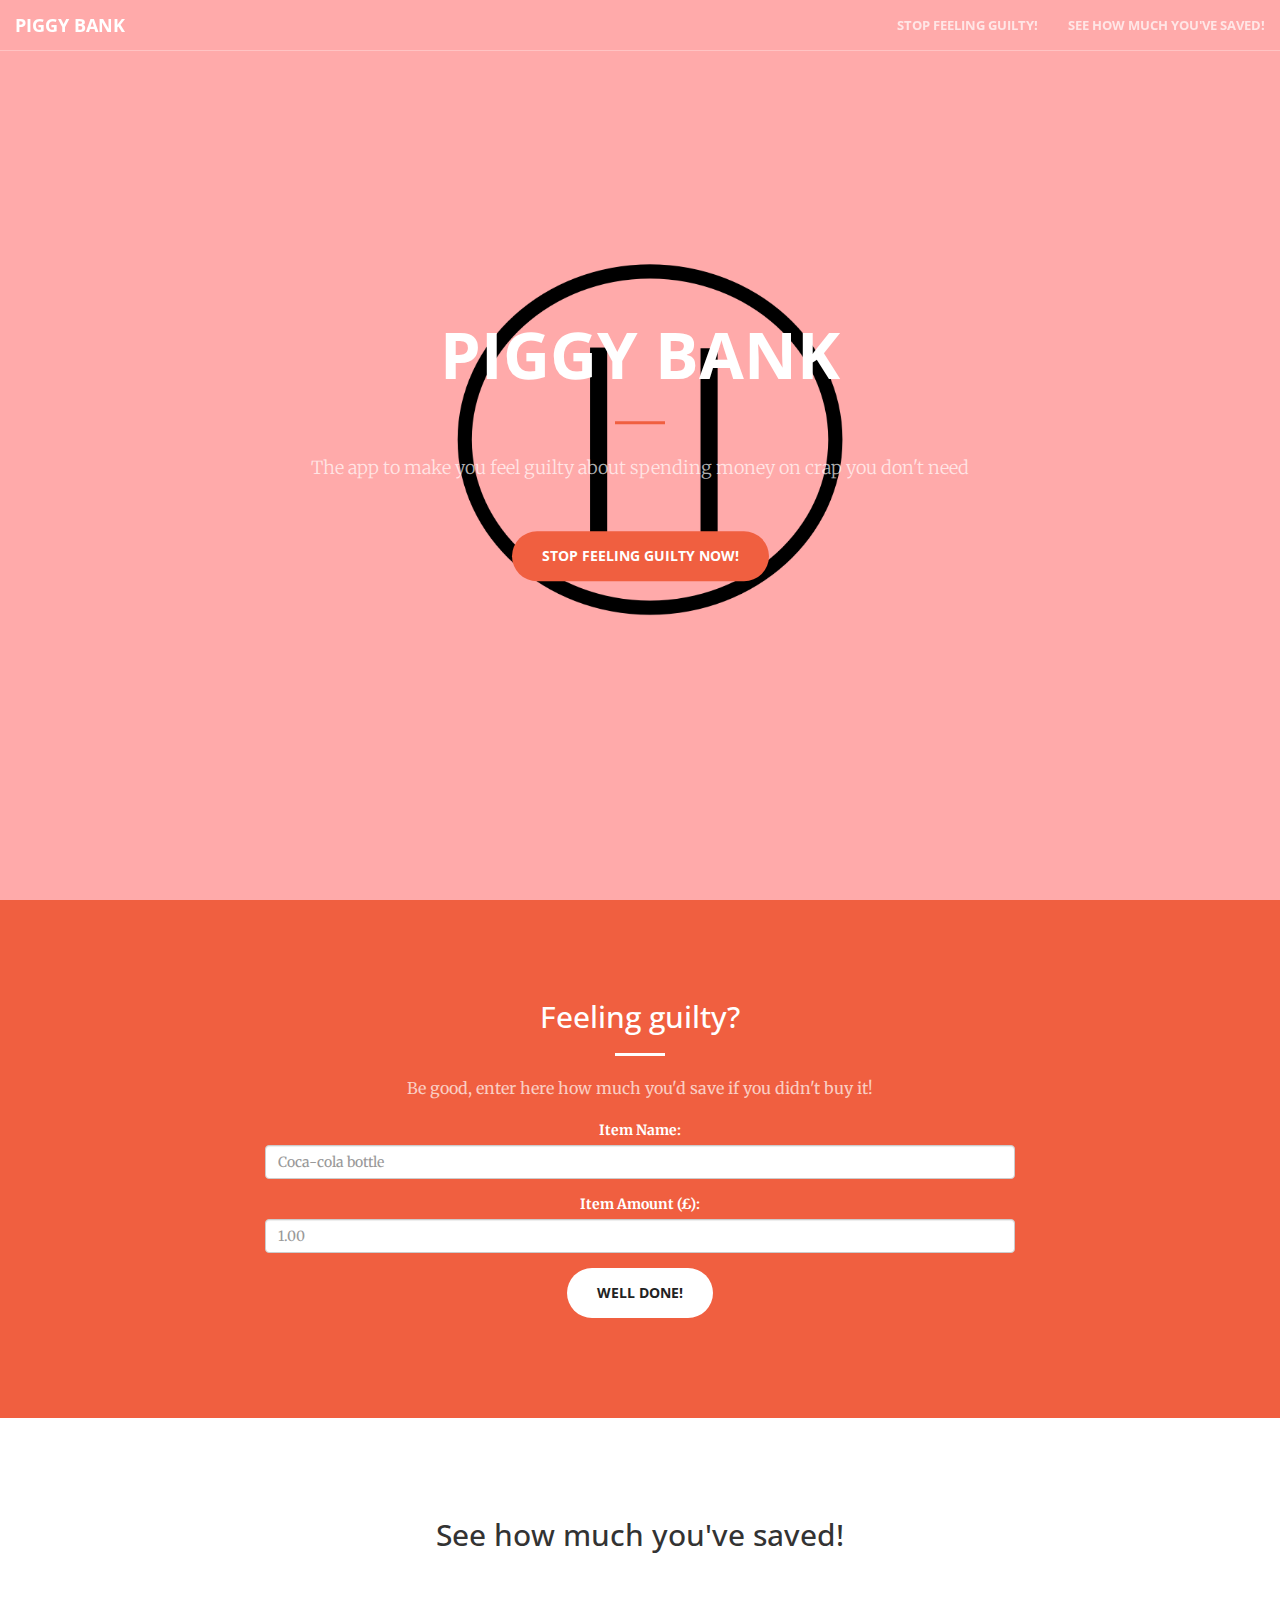
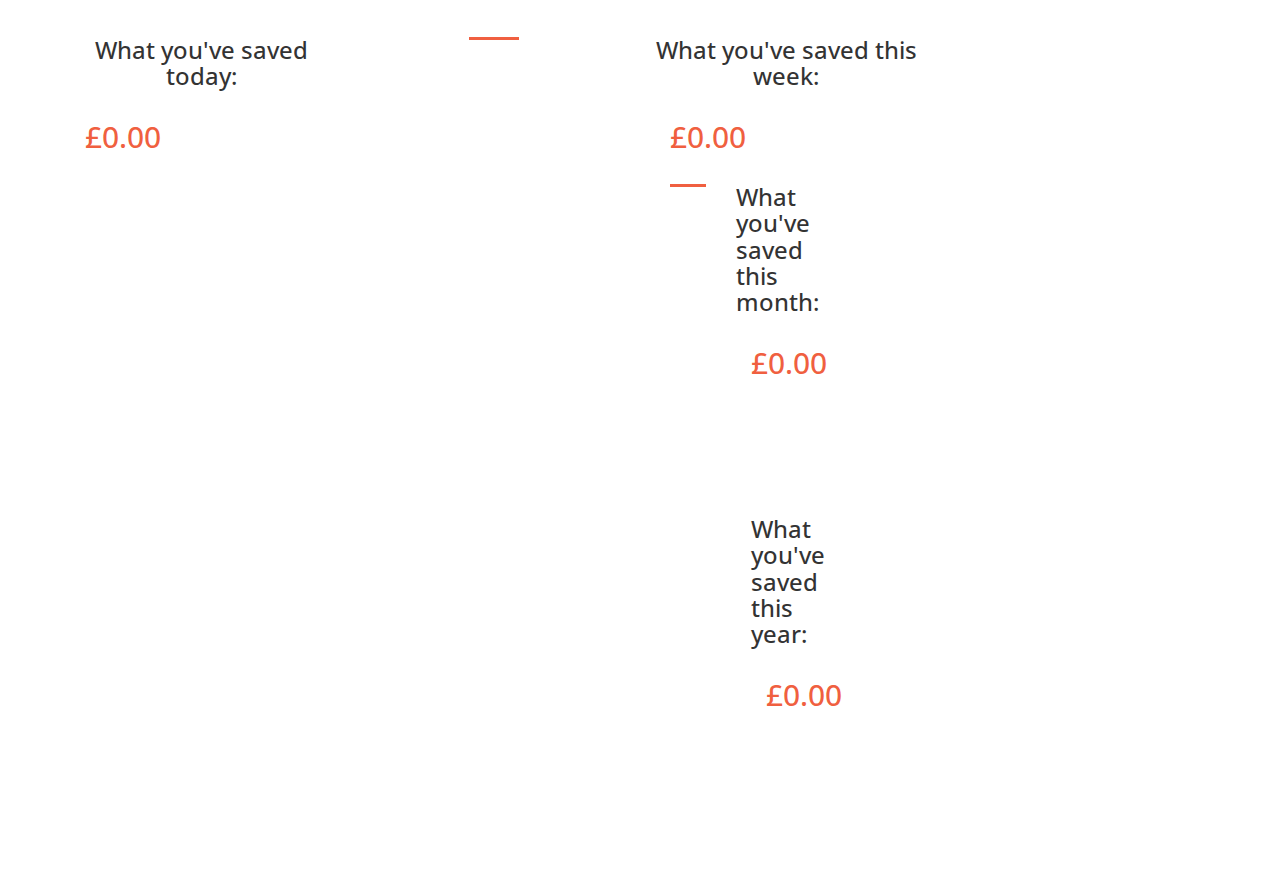
<file: platforms/wp8/www/index.html>
<!DOCTYPE html>
<html lang="en">

<head>

    <meta charset="utf-8">
    <meta http-equiv="X-UA-Compatible" content="IE=edge">
    <meta name="viewport" content="width=device-width, initial-scale=1">
    <meta name="description" content="">
    <meta name="author" content="">

    <title>Creative - Start Bootstrap Theme</title>

    <!-- Bootstrap Core CSS -->
    <link rel="stylesheet" href="css/bootstrap.min.css" type="text/css">

    <!-- Custom Fonts -->
    <link href='http://fonts.googleapis.com/css?family=Open+Sans:300italic,400italic,600italic,700italic,800italic,400,300,600,700,800' rel='stylesheet' type='text/css'>
    <link href='http://fonts.googleapis.com/css?family=Merriweather:400,300,300italic,400italic,700,700italic,900,900italic' rel='stylesheet' type='text/css'>
    <link rel="stylesheet" href="font-awesome/css/font-awesome.min.css" type="text/css">

    <!-- Plugin CSS -->
    <link rel="stylesheet" href="css/animate.min.css" type="text/css">

    <!-- Custom CSS -->
    <link rel="stylesheet" href="css/creative.css" type="text/css">

    <!-- HTML5 Shim and Respond.js IE8 support of HTML5 elements and media queries -->
    <!-- WARNING: Respond.js doesn't work if you view the page via file:// -->
    <!--[if lt IE 9]>
        <script src="https://oss.maxcdn.com/libs/html5shiv/3.7.0/html5shiv.js"></script>
        <script src="https://oss.maxcdn.com/libs/respond.js/1.4.2/respond.min.js"></script>
    <![endif]-->

</head>

<body id="page-top">

    <nav id="mainNav" class="navbar navbar-default navbar-fixed-top">
        <div class="container-fluid">
            <!-- Brand and toggle get grouped for better mobile display -->
            <div class="navbar-header">
                <button type="button" class="navbar-toggle collapsed" data-toggle="collapse" data-target="#bs-example-navbar-collapse-1">
                    <span class="sr-only">Toggle navigation</span>
                    <span class="icon-bar"></span>
                    <span class="icon-bar"></span>
                    <span class="icon-bar"></span>
                </button>
                <a class="navbar-brand page-scroll" href="#page-top">Piggy Bank</a>
            </div>

            <!-- Collect the nav links, forms, and other content for toggling -->
            <div class="collapse navbar-collapse" id="bs-example-navbar-collapse-1">
                <ul class="nav navbar-nav navbar-right">
                    <li>
                        <a class="page-scroll" href="#about">Stop feeling guilty!</a>
                    </li>
                    <li>
                        <a class="page-scroll" href="#services">See how much you've saved!</a>
                    </li>
                </ul>
            </div>
            <!-- /.navbar-collapse -->
        </div>
        <!-- /.container-fluid -->
    </nav>

    <header>
        <div class="header-content">
            <div class="header-content-inner">
                <h1>Piggy Bank</h1>
                <hr>
                <p>The app to make you feel guilty about spending money on crap you don't need</p>
                <a href="#about" class="btn btn-primary btn-xl page-scroll">Stop feeling guilty now!</a>
            </div>
        </div>
    </header>

    <section class="bg-primary" id="about">
        <div class="container">
            <div class="row">
                <div class="col-lg-8 col-lg-offset-2 text-center">
                    <h2 class="section-heading">Feeling guilty?</h2>
                    <hr class="light">
                    <p class="text-faded">Be good, enter here how much you'd save if you didn't buy it!</p>
					<form id="submit-item">
					  <div class="form-group">
						<label for="itemName">Item Name:</label>
						<input type="text" class="form-control" id="itemName" placeholder="Coca-cola bottle">
					  </div>
					  <div class="form-group">
						<label for="itemAmount">Item Amount (£):</label>
						<input type="number" class="form-control" id="itemAmount" placeholder="1.00">
					  </div>
					  <button type="submit" class="btn btn-default btn-xl">Well done!</button>
					</form>
                </div>
            </div>
        </div>
    </section>

    <section id="services">
        <div class="container">
            <div class="row">
                <div class="col-lg-12 text-center">
                    <h2 class="section-heading">See how much you've saved!</h2>
					<i class="fa fa-4x fa-gbp wow bounceIn text-primary"></i>
					<i class="fa fa-4x fa-gbp wow bounceIn text-primary"></i>
					<i class="fa fa-4x fa-gbp wow bounceIn text-primary"></i>
					<i class="fa fa-4x fa-gbp wow bounceIn text-primary"></i>
					<i class="fa fa-4x fa-gbp wow bounceIn text-primary"></i>
                </div>
            </div>
        </div>
        <div class="container">
            <div class="row">
                <div class="col-lg-3 col-md-6 col-xs-12">
                    <div class="service-box">
                        <h3 class="text-center">What you've saved today:</h3>
						<div class="col-xs-10">
							<h2 id="todayValue" class="text-primary">£0.00</h2>
						</div>
						<div class="col-xs-2">
							<h2 id="expand-today-table"><i class="fa fa-arrow-down wow bounceIn text-primary"></i></h2>
						</div>
						<div class="col-xs-12">
							<table id="today-table" class="table" hidden>
								<thead>
									<th>Name</th>
									<th>Amount</th>
								</thead>
								<tbody>
									<tr>
										<td>Coke bottle</td>
										<td>£1.25</td>
									<tr>
									<tr>
										<td>Cookie</td>
										<td>£1.50</td>
									<tr>
									<tr>
										<td>Coffee</td>
										<td>£3.00</td>
									<tr>
								</tbody>
							</table>
						</div>
                    </div>
                </div>
				
                <div class="col-lg-3 col-md-6 col-xs-12">
					<hr class="primary">
				</div>
				
				<div class="col-lg-3 col-md-6 col-xs-12">
                    <div class="service-box">
                        <h3 class="text-center">What you've saved this week:</h3>
						<div class="col-xs-10">
							<h2 id="weekValue" class="text-primary">£0.00</h2>
						</div>
						<div class="col-xs-2">
							<h2 id="expand-week-table"><i class="fa fa-arrow-down wow bounceIn text-primary"></i></h2>
						</div>
						<div class="col-xs-12">
							<table id="week-table" class="table" hidden>
								<thead>
									<th>Name</th>
									<th>Amount</th>
								</thead>
								<tbody>
									<tr>
										<td>Coke bottle</td>
										<td>£1.25</td>
									<tr>
									<tr>
										<td>Cookie</td>
										<td>£1.50</td>
									<tr>
									<tr>
										<td>Coffee</td>
										<td>£3.00</td>
									<tr>
								</tbody>
							</table>
						</div
                    </div>
                </div>
				
				<div class="col-lg-3 col-md-6 col-xs-12">
					<hr class="primary">
				</div>
				
				<div class="col-lg-3 col-md-6 col-xs-12">
                    <div class="service-box">
                        <h3 class="text-center">What you've saved this month:</h3>
						<div class="col-xs-10">
							<h2 id="monthValue" class="text-primary">£0.00</h2>
						</div>
						<div class="col-xs-2">
							<h2 id="expand-month-table"><i class="fa fa-arrow-down wow bounceIn text-primary"></i></h2>
						</div>
						<div class="col-xs-12">
							<table id="month-table" class="table" hidden>
								<thead>
									<th>Name</th>
									<th>Amount</th>
								</thead>
								<tbody>
									<tr>
										<td>Coke bottle</td>
										<td>£1.25</td>
									<tr>
									<tr>
										<td>Cookie</td>
										<td>£1.50</td>
									<tr>
									<tr>
										<td>Coffee</td>
										<td>£3.00</td>
									<tr>
								</tbody>
							</table>
						</div
                    </div>
                </div>
				
				<div class="col-lg-3 col-md-6 col-xs-12">
					<hr class="primary">
				</div>
				
				<div class="col-lg-3 col-md-6 col-xs-12">
                    <div class="service-box">
                        <h3 class="text-center">What you've saved this year:</h3>
						<div class="col-xs-10">
							<h2 id="yearValue" class="text-primary">£0.00</h2>
						</div>
						<div class="col-xs-2">
							<h2 id="expand-year-table"><i class="fa fa-arrow-down wow bounceIn text-primary"></i></h2>
						</div>
						<div class="col-xs-12">
							<table id="year-table" class="table" hidden>
								<thead>
									<th>Name</th>
									<th>Amount</th>
								</thead>
								<tbody>
									<tr>
										<td>Coke bottle</td>
										<td>£1.25</td>
									<tr>
									<tr>
										<td>Cookie</td>
										<td>£1.50</td>
									<tr>
									<tr>
										<td>Coffee</td>
										<td>£3.00</td>
									<tr>
								</tbody>
							</table>
						</div
                    </div>
                </div>
            </div>
        </div>
    </section>
<!--
    <section class="no-padding" id="portfolio">
        <div class="container-fluid">
            <div class="row no-gutter">
                <div class="col-lg-4 col-sm-6">
                    <a href="#" class="portfolio-box">
                        <img src="img/portfolio/1.jpg" class="img-responsive" alt="">
                        <div class="portfolio-box-caption">
                            <div class="portfolio-box-caption-content">
                                <div class="project-category text-faded">
                                    Category
                                </div>
                                <div class="project-name">
                                    Project Name
                                </div>
                            </div>
                        </div>
                    </a>
                </div>
                <div class="col-lg-4 col-sm-6">
                    <a href="#" class="portfolio-box">
                        <img src="img/portfolio/2.jpg" class="img-responsive" alt="">
                        <div class="portfolio-box-caption">
                            <div class="portfolio-box-caption-content">
                                <div class="project-category text-faded">
                                    Category
                                </div>
                                <div class="project-name">
                                    Project Name
                                </div>
                            </div>
                        </div>
                    </a>
                </div>
                <div class="col-lg-4 col-sm-6">
                    <a href="#" class="portfolio-box">
                        <img src="img/portfolio/3.jpg" class="img-responsive" alt="">
                        <div class="portfolio-box-caption">
                            <div class="portfolio-box-caption-content">
                                <div class="project-category text-faded">
                                    Category
                                </div>
                                <div class="project-name">
                                    Project Name
                                </div>
                            </div>
                        </div>
                    </a>
                </div>
                <div class="col-lg-4 col-sm-6">
                    <a href="#" class="portfolio-box">
                        <img src="img/portfolio/4.jpg" class="img-responsive" alt="">
                        <div class="portfolio-box-caption">
                            <div class="portfolio-box-caption-content">
                                <div class="project-category text-faded">
                                    Category
                                </div>
                                <div class="project-name">
                                    Project Name
                                </div>
                            </div>
                        </div>
                    </a>
                </div>
                <div class="col-lg-4 col-sm-6">
                    <a href="#" class="portfolio-box">
                        <img src="img/portfolio/5.jpg" class="img-responsive" alt="">
                        <div class="portfolio-box-caption">
                            <div class="portfolio-box-caption-content">
                                <div class="project-category text-faded">
                                    Category
                                </div>
                                <div class="project-name">
                                    Project Name
                                </div>
                            </div>
                        </div>
                    </a>
                </div>
                <div class="col-lg-4 col-sm-6">
                    <a href="#" class="portfolio-box">
                        <img src="img/portfolio/6.jpg" class="img-responsive" alt="">
                        <div class="portfolio-box-caption">
                            <div class="portfolio-box-caption-content">
                                <div class="project-category text-faded">
                                    Category
                                </div>
                                <div class="project-name">
                                    Project Name
                                </div>
                            </div>
                        </div>
                    </a>
                </div>
            </div>
        </div>
    </section>

    <aside class="bg-dark">
        <div class="container text-center">
            <div class="call-to-action">
                <h2>Free Download at Start Bootstrap!</h2>
                <a href="#" class="btn btn-default btn-xl wow tada">Download Now!</a>
            </div>
        </div>
    </aside>

    <section id="contact">
        <div class="container">
            <div class="row">
                <div class="col-lg-8 col-lg-offset-2 text-center">
                    <h2 class="section-heading">Let's Get In Touch!</h2>
                    <hr class="primary">
                    <p>Ready to start your next project with us? That's great! Give us a call or send us an email and we will get back to you as soon as possible!</p>
                </div>
                <div class="col-lg-4 col-lg-offset-2 text-center">
                    <i class="fa fa-phone fa-3x wow bounceIn"></i>
                    <p>123-456-6789</p>
                </div>
                <div class="col-lg-4 text-center">
                    <i class="fa fa-envelope-o fa-3x wow bounceIn" data-wow-delay=".1s"></i>
                    <p><a href="mailto:your-email@your-domain.com">feedback@startbootstrap.com</a></p>
                </div>
            </div>
        </div>
    </section>
	-->
    <!-- jQuery -->
    <script src="js/jquery.js"></script>

    <!-- Bootstrap Core JavaScript -->
    <script src="js/bootstrap.min.js"></script>

    <!-- Plugin JavaScript -->
    <script src="js/jquery.easing.min.js"></script>
    <script src="js/jquery.fittext.js"></script>
    <script src="js/wow.min.js"></script>

    <!-- Custom Theme JavaScript -->
    <script src="js/creative.js"></script>
	
	<script type="text/javascript" src="cordova.js"></script>
	<script type="text/javascript" src="js/index.js"></script>
	<script type="text/javascript">
		app.initialize();
	</script>

</body>

</html>
</file>
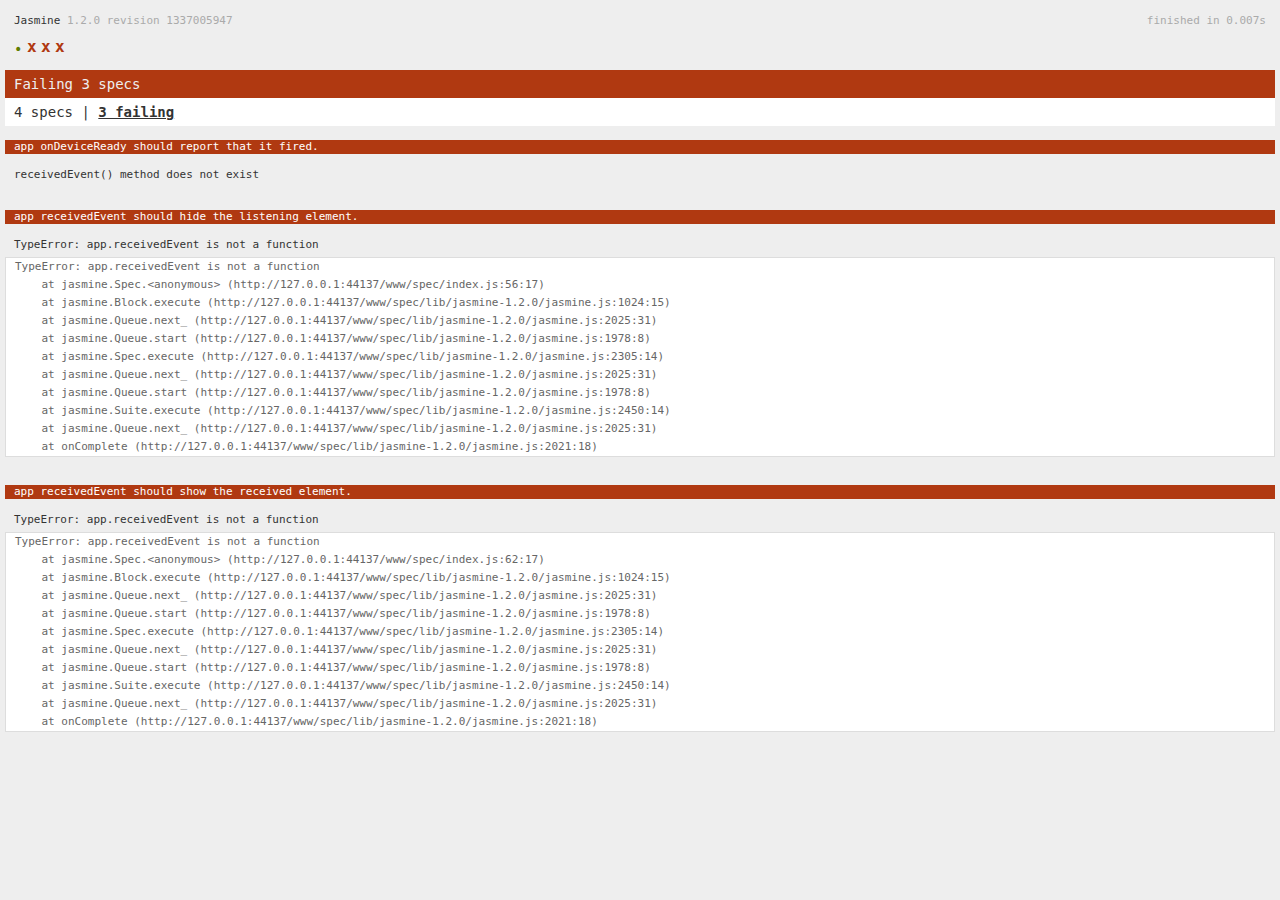
<file: www/spec.html>
<!DOCTYPE html>
<!--
    Licensed to the Apache Software Foundation (ASF) under one
    or more contributor license agreements.  See the NOTICE file
    distributed with this work for additional information
    regarding copyright ownership.  The ASF licenses this file
    to you under the Apache License, Version 2.0 (the
    "License"); you may not use this file except in compliance
    with the License.  You may obtain a copy of the License at

    http://www.apache.org/licenses/LICENSE-2.0

    Unless required by applicable law or agreed to in writing,
    software distributed under the License is distributed on an
    "AS IS" BASIS, WITHOUT WARRANTIES OR CONDITIONS OF ANY
     KIND, either express or implied.  See the License for the
    specific language governing permissions and limitations
    under the License.
-->
<html>
    <head>
        <title>Jasmine Spec Runner</title>

        <!-- jasmine source -->
        <link rel="shortcut icon" type="image/png" href="spec/lib/jasmine-1.2.0/jasmine_favicon.png">
        <link rel="stylesheet" type="text/css" href="spec/lib/jasmine-1.2.0/jasmine.css">
        <script type="text/javascript" src="spec/lib/jasmine-1.2.0/jasmine.js"></script>
        <script type="text/javascript" src="spec/lib/jasmine-1.2.0/jasmine-html.js"></script>

        <!-- include source files here... -->
        <script type="text/javascript" src="js/index.js"></script>

        <!-- include spec files here... -->
        <script type="text/javascript" src="spec/helper.js"></script>
        <script type="text/javascript" src="spec/index.js"></script>

        <script type="text/javascript">
            (function() {
                var jasmineEnv = jasmine.getEnv();
                jasmineEnv.updateInterval = 1000;

                var htmlReporter = new jasmine.HtmlReporter();

                jasmineEnv.addReporter(htmlReporter);

                jasmineEnv.specFilter = function(spec) {
                    return htmlReporter.specFilter(spec);
                };

                var currentWindowOnload = window.onload;

                window.onload = function() {
                    if (currentWindowOnload) {
                        currentWindowOnload();
                    }
                    execJasmine();
                };

                function execJasmine() {
                    jasmineEnv.execute();
                }
            })();
        </script>
    </head>
    <body>
        <div id="stage" style="display:none;"></div>
    </body>
</html>
</file>
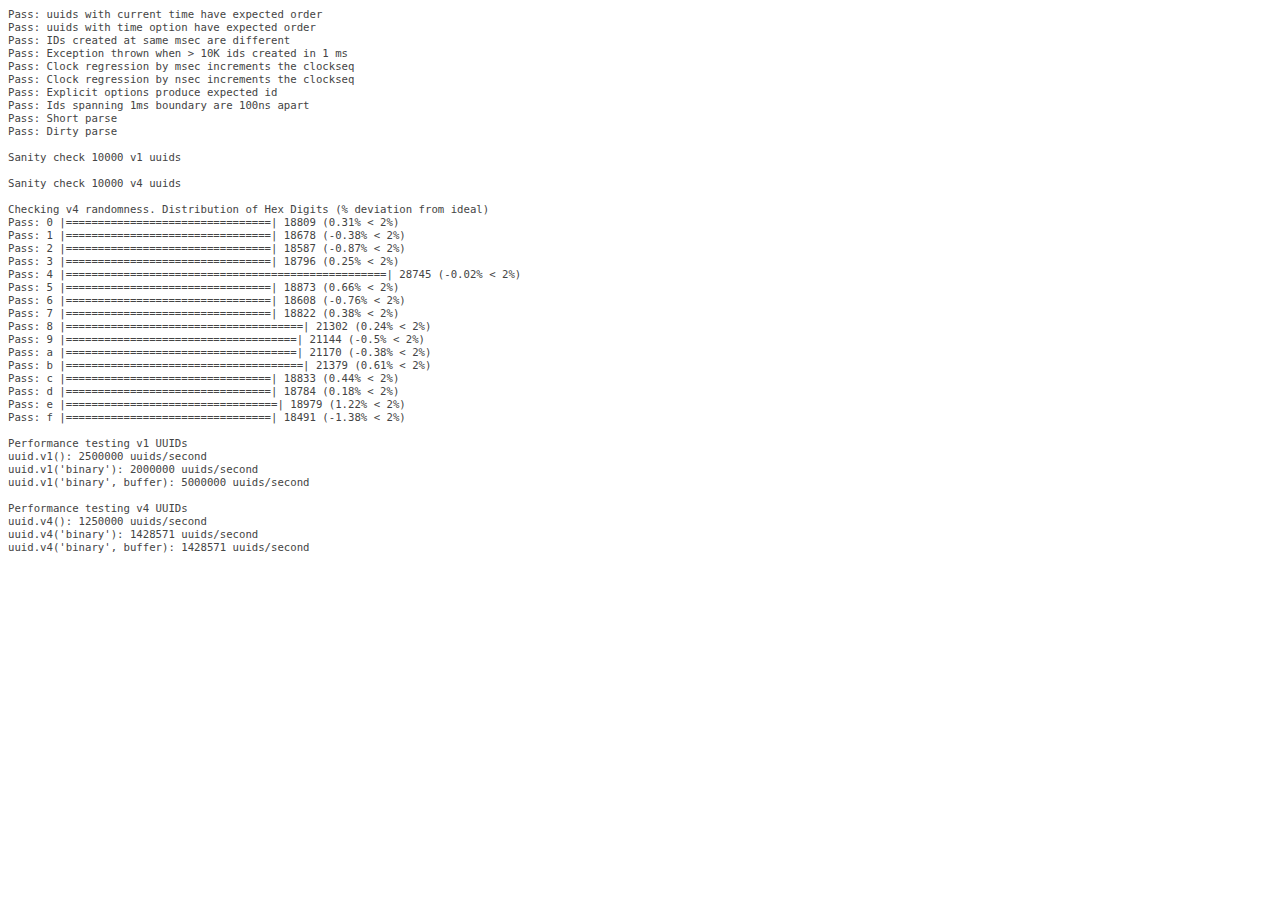
<file: platforms/wp8/cordova/node_modules/node-uuid/test/test.html>
<html>
  <head>
    <style>
      div {
        font-family: monospace;
        font-size: 8pt;
      }
      div.log {color: #444;}
      div.warn {color: #550;}
      div.error {color: #800; font-weight: bold;}
    </style>
    <script src="../uuid.js"></script>
  </head>
  <body>
    <script src="./test.js"></script>
  </body>
</html>
</file>
<file: www/spec/lib/jasmine-1.2.0/jasmine.css>
body { background-color: #eeeeee; padding: 0; margin: 5px; overflow-y: scroll; }

#HTMLReporter { font-size: 11px; font-family: Monaco, "Lucida Console", monospace; line-height: 14px; color: #333333; }
#HTMLReporter a { text-decoration: none; }
#HTMLReporter a:hover { text-decoration: underline; }
#HTMLReporter p, #HTMLReporter h1, #HTMLReporter h2, #HTMLReporter h3, #HTMLReporter h4, #HTMLReporter h5, #HTMLReporter h6 { margin: 0; line-height: 14px; }
#HTMLReporter .banner, #HTMLReporter .symbolSummary, #HTMLReporter .summary, #HTMLReporter .resultMessage, #HTMLReporter .specDetail .description, #HTMLReporter .alert .bar, #HTMLReporter .stackTrace { padding-left: 9px; padding-right: 9px; }
#HTMLReporter #jasmine_content { position: fixed; right: 100%; }
#HTMLReporter .version { color: #aaaaaa; }
#HTMLReporter .banner { margin-top: 14px; }
#HTMLReporter .duration { color: #aaaaaa; float: right; }
#HTMLReporter .symbolSummary { overflow: hidden; *zoom: 1; margin: 14px 0; }
#HTMLReporter .symbolSummary li { display: block; float: left; height: 7px; width: 14px; margin-bottom: 7px; font-size: 16px; }
#HTMLReporter .symbolSummary li.passed { font-size: 14px; }
#HTMLReporter .symbolSummary li.passed:before { color: #5e7d00; content: "\02022"; }
#HTMLReporter .symbolSummary li.failed { line-height: 9px; }
#HTMLReporter .symbolSummary li.failed:before { color: #b03911; content: "x"; font-weight: bold; margin-left: -1px; }
#HTMLReporter .symbolSummary li.skipped { font-size: 14px; }
#HTMLReporter .symbolSummary li.skipped:before { color: #bababa; content: "\02022"; }
#HTMLReporter .symbolSummary li.pending { line-height: 11px; }
#HTMLReporter .symbolSummary li.pending:before { color: #aaaaaa; content: "-"; }
#HTMLReporter .bar { line-height: 28px; font-size: 14px; display: block; color: #eee; }
#HTMLReporter .runningAlert { background-color: #666666; }
#HTMLReporter .skippedAlert { background-color: #aaaaaa; }
#HTMLReporter .skippedAlert:first-child { background-color: #333333; }
#HTMLReporter .skippedAlert:hover { text-decoration: none; color: white; text-decoration: underline; }
#HTMLReporter .passingAlert { background-color: #a6b779; }
#HTMLReporter .passingAlert:first-child { background-color: #5e7d00; }
#HTMLReporter .failingAlert { background-color: #cf867e; }
#HTMLReporter .failingAlert:first-child { background-color: #b03911; }
#HTMLReporter .results { margin-top: 14px; }
#HTMLReporter #details { display: none; }
#HTMLReporter .resultsMenu, #HTMLReporter .resultsMenu a { background-color: #fff; color: #333333; }
#HTMLReporter.showDetails .summaryMenuItem { font-weight: normal; text-decoration: inherit; }
#HTMLReporter.showDetails .summaryMenuItem:hover { text-decoration: underline; }
#HTMLReporter.showDetails .detailsMenuItem { font-weight: bold; text-decoration: underline; }
#HTMLReporter.showDetails .summary { display: none; }
#HTMLReporter.showDetails #details { display: block; }
#HTMLReporter .summaryMenuItem { font-weight: bold; text-decoration: underline; }
#HTMLReporter .summary { margin-top: 14px; }
#HTMLReporter .summary .suite .suite, #HTMLReporter .summary .specSummary { margin-left: 14px; }
#HTMLReporter .summary .specSummary.passed a { color: #5e7d00; }
#HTMLReporter .summary .specSummary.failed a { color: #b03911; }
#HTMLReporter .description + .suite { margin-top: 0; }
#HTMLReporter .suite { margin-top: 14px; }
#HTMLReporter .suite a { color: #333333; }
#HTMLReporter #details .specDetail { margin-bottom: 28px; }
#HTMLReporter #details .specDetail .description { display: block; color: white; background-color: #b03911; }
#HTMLReporter .resultMessage { padding-top: 14px; color: #333333; }
#HTMLReporter .resultMessage span.result { display: block; }
#HTMLReporter .stackTrace { margin: 5px 0 0 0; max-height: 224px; overflow: auto; line-height: 18px; color: #666666; border: 1px solid #ddd; background: white; white-space: pre; }

#TrivialReporter { padding: 8px 13px; position: absolute; top: 0; bottom: 0; left: 0; right: 0; overflow-y: scroll; background-color: white; font-family: "Helvetica Neue Light", "Lucida Grande", "Calibri", "Arial", sans-serif; /*.resultMessage {*/ /*white-space: pre;*/ /*}*/ }
#TrivialReporter a:visited, #TrivialReporter a { color: #303; }
#TrivialReporter a:hover, #TrivialReporter a:active { color: blue; }
#TrivialReporter .run_spec { float: right; padding-right: 5px; font-size: .8em; text-decoration: none; }
#TrivialReporter .banner { color: #303; background-color: #fef; padding: 5px; }
#TrivialReporter .logo { float: left; font-size: 1.1em; padding-left: 5px; }
#TrivialReporter .logo .version { font-size: .6em; padding-left: 1em; }
#TrivialReporter .runner.running { background-color: yellow; }
#TrivialReporter .options { text-align: right; font-size: .8em; }
#TrivialReporter .suite { border: 1px outset gray; margin: 5px 0; padding-left: 1em; }
#TrivialReporter .suite .suite { margin: 5px; }
#TrivialReporter .suite.passed { background-color: #dfd; }
#TrivialReporter .suite.failed { background-color: #fdd; }
#TrivialReporter .spec { margin: 5px; padding-left: 1em; clear: both; }
#TrivialReporter .spec.failed, #TrivialReporter .spec.passed, #TrivialReporter .spec.skipped { padding-bottom: 5px; border: 1px solid gray; }
#TrivialReporter .spec.failed { background-color: #fbb; border-color: red; }
#TrivialReporter .spec.passed { background-color: #bfb; border-color: green; }
#TrivialReporter .spec.skipped { background-color: #bbb; }
#TrivialReporter .messages { border-left: 1px dashed gray; padding-left: 1em; padding-right: 1em; }
#TrivialReporter .passed { background-color: #cfc; display: none; }
#TrivialReporter .failed { background-color: #fbb; }
#TrivialReporter .skipped { color: #777; background-color: #eee; display: none; }
#TrivialReporter .resultMessage span.result { display: block; line-height: 2em; color: black; }
#TrivialReporter .resultMessage .mismatch { color: black; }
#TrivialReporter .stackTrace { white-space: pre; font-size: .8em; margin-left: 10px; max-height: 5em; overflow: auto; border: 1px inset red; padding: 1em; background: #eef; }
#TrivialReporter .finished-at { padding-left: 1em; font-size: .6em; }
#TrivialReporter.show-passed .passed, #TrivialReporter.show-skipped .skipped { display: block; }
#TrivialReporter #jasmine_content { position: fixed; right: 100%; }
#TrivialReporter .runner { border: 1px solid gray; display: block; margin: 5px 0; padding: 2px 0 2px 10px; }
</file>
<file: platforms/wp8/www/css/creative.css>
/*!
 * Start Bootstrap - Creative Bootstrap Theme (http://startbootstrap.com)
 * Code licensed under the Apache License v2.0.
 * For details, see http://www.apache.org/licenses/LICENSE-2.0.
 */

html,
body {
    width: 100%;
    height: 100%;
}

body {
    font-family: Merriweather,'Helvetica Neue',Arial,sans-serif;
}

hr {
    max-width: 50px;
    border-color: #f05f40;
    border-width: 3px;
}

hr.light {
    border-color: #fff;
}

a {
    color: #f05f40;
    -webkit-transition: all .35s;
    -moz-transition: all .35s;
    transition: all .35s;
}

a:hover,
a:focus {
    color: #eb3812;
}

h1,
h2,
h3,
h4,
h5,
h6 {
    font-family: 'Open Sans','Helvetica Neue',Arial,sans-serif;
}

p {
    margin-bottom: 20px;
    font-size: 16px;
    line-height: 1.5;
}

.bg-primary {
    background-color: #f05f40;
}

.bg-dark {
    color: #fff;
    background-color: #222;
}

.text-faded {
    color: rgba(255,255,255,.7);
}

section {
    padding: 100px 0;
}

aside {
    padding: 50px 0;
}

.no-padding {
    padding: 0;
}

.navbar-default {
    border-color: rgba(34,34,34,.05);
    font-family: 'Open Sans','Helvetica Neue',Arial,sans-serif;
    background-color: #fff;
    -webkit-transition: all .35s;
    -moz-transition: all .35s;
    transition: all .35s;
}

.navbar-default .navbar-header .navbar-brand {
    text-transform: uppercase;
    font-family: 'Open Sans','Helvetica Neue',Arial,sans-serif;
    font-weight: 700;
    color: #f05f40;
}

.navbar-default .navbar-header .navbar-brand:hover,
.navbar-default .navbar-header .navbar-brand:focus {
    color: #eb3812;
}

.navbar-default .nav > li>a,
.navbar-default .nav>li>a:focus {
    text-transform: uppercase;
    font-size: 13px;
    font-weight: 700;
    color: #222;
}

.navbar-default .nav > li>a:hover,
.navbar-default .nav>li>a:focus:hover {
    color: #f05f40;
}

.navbar-default .nav > li.active>a,
.navbar-default .nav>li.active>a:focus {
    color: #f05f40!important;
    background-color: transparent;
}

.navbar-default .nav > li.active>a:hover,
.navbar-default .nav>li.active>a:focus:hover {
    background-color: transparent;
}

@media(min-width:768px) {
    .navbar-default {
        border-color: rgba(255,255,255,.3);
        background-color: transparent;
    }

    .navbar-default .navbar-header .navbar-brand {
        color: rgba(255,255,255,.7);
    }

    .navbar-default .navbar-header .navbar-brand:hover,
    .navbar-default .navbar-header .navbar-brand:focus {
        color: #fff;
    }

    .navbar-default .nav > li>a,
    .navbar-default .nav>li>a:focus {
        color: rgba(255,255,255,.7);
    }

    .navbar-default .nav > li>a:hover,
    .navbar-default .nav>li>a:focus:hover {
        color: #fff;
    }

    .navbar-default.affix {
        border-color: rgba(34,34,34,.05);
        background-color: #fff;
    }

    .navbar-default.affix .navbar-header .navbar-brand {
        font-size: 14px;
        color: #f05f40;
    }

    .navbar-default.affix .navbar-header .navbar-brand:hover,
    .navbar-default.affix .navbar-header .navbar-brand:focus {
        color: #eb3812;
    }

    .navbar-default.affix .nav > li>a,
    .navbar-default.affix .nav>li>a:focus {
        color: #222;
    }

    .navbar-default.affix .nav > li>a:hover,
    .navbar-default.affix .nav>li>a:focus:hover {
        color: #f05f40;
    }
}

header {
    position: relative;
    width: 100%;
    min-height: auto;
    text-align: center;
    color: #fff;
    background-image: url(../img/piggy.png);
    background-position: center;
    -webkit-background-size: cover;
    -moz-background-size: cover;
    background-size: cover;
    -o-background-size: cover;
}

header .header-content {
    position: relative;
    width: 100%;
    padding: 100px 15px;
    text-align: center;
}

header .header-content .header-content-inner h1 {
    margin-top: 0;
    margin-bottom: 0;
    text-transform: uppercase;
    font-weight: 700;
}

header .header-content .header-content-inner hr {
    margin: 30px auto;
}

header .header-content .header-content-inner p {
    margin-bottom: 50px;
    font-size: 16px;
    font-weight: 300;
    color: rgba(255,255,255,.7);
}

@media(min-width:768px) {
    header {
        min-height: 100%;
    }

    header .header-content {
        position: absolute;
        top: 50%;
        padding: 0 50px;
        -webkit-transform: translateY(-50%);
        -ms-transform: translateY(-50%);
        transform: translateY(-50%);
    }

    header .header-content .header-content-inner {
        margin-right: auto;
        margin-left: auto;
        max-width: 1000px;
    }

    header .header-content .header-content-inner p {
        margin-right: auto;
        margin-left: auto;
        max-width: 80%;
        font-size: 18px;
    }
}

.section-heading {
    margin-top: 0;
}

.service-box {
    margin: 50px auto 0;
    max-width: 400px;
}

@media(min-width:992px) {
    .service-box {
        margin: 20px auto 0;
    }
}

.service-box p {
    margin-bottom: 0;
}

.portfolio-box {
    display: block;
    position: relative;
    margin: 0 auto;
    max-width: 650px;
}

.portfolio-box .portfolio-box-caption {
    display: block;
    position: absolute;
    bottom: 0;
    width: 100%;
    height: 100%;
    text-align: center;
    color: #fff;
    opacity: 0;
    background: rgba(240,95,64,.9);
    -webkit-transition: all .35s;
    -moz-transition: all .35s;
    transition: all .35s;
}

.portfolio-box .portfolio-box-caption .portfolio-box-caption-content {
    position: absolute;
    top: 50%;
    width: 100%;
    text-align: center;
    transform: translateY(-50%);
}

.portfolio-box .portfolio-box-caption .portfolio-box-caption-content .project-category,
.portfolio-box .portfolio-box-caption .portfolio-box-caption-content .project-name {
    padding: 0 15px;
    font-family: 'Open Sans','Helvetica Neue',Arial,sans-serif;
}

.portfolio-box .portfolio-box-caption .portfolio-box-caption-content .project-category {
    text-transform: uppercase;
    font-size: 14px;
    font-weight: 600;
}

.portfolio-box .portfolio-box-caption .portfolio-box-caption-content .project-name {
    font-size: 18px;
}

.portfolio-box:hover .portfolio-box-caption {
    opacity: 1;
}

@media(min-width:768px) {
    .portfolio-box .portfolio-box-caption .portfolio-box-caption-content .project-category {
        font-size: 16px;
    }

    .portfolio-box .portfolio-box-caption .portfolio-box-caption-content .project-name {
        font-size: 22px;
    }
}

.call-to-action h2 {
    margin: 0 auto 20px;
}

.text-primary {
    color: #f05f40;
}

.no-gutter > [class*=col-] {
    padding-right: 0;
    padding-left: 0;
}

.btn-default {
    border-color: #fff;
    color: #222;
    background-color: #fff;
    -webkit-transition: all .35s;
    -moz-transition: all .35s;
    transition: all .35s;
}

.btn-default:hover,
.btn-default:focus,
.btn-default.focus,
.btn-default:active,
.btn-default.active,
.open > .dropdown-toggle.btn-default {
    border-color: #ededed;
    color: #222;
    background-color: #f2f2f2;
}

.btn-default:active,
.btn-default.active,
.open > .dropdown-toggle.btn-default {
    background-image: none;
}

.btn-default.disabled,
.btn-default[disabled],
fieldset[disabled] .btn-default,
.btn-default.disabled:hover,
.btn-default[disabled]:hover,
fieldset[disabled] .btn-default:hover,
.btn-default.disabled:focus,
.btn-default[disabled]:focus,
fieldset[disabled] .btn-default:focus,
.btn-default.disabled.focus,
.btn-default[disabled].focus,
fieldset[disabled] .btn-default.focus,
.btn-default.disabled:active,
.btn-default[disabled]:active,
fieldset[disabled] .btn-default:active,
.btn-default.disabled.active,
.btn-default[disabled].active,
fieldset[disabled] .btn-default.active {
    border-color: #fff;
    background-color: #fff;
}

.btn-default .badge {
    color: #fff;
    background-color: #222;
}

.btn-primary {
    border-color: #f05f40;
    color: #fff;
    background-color: #f05f40;
    -webkit-transition: all .35s;
    -moz-transition: all .35s;
    transition: all .35s;
}

.btn-primary:hover,
.btn-primary:focus,
.btn-primary.focus,
.btn-primary:active,
.btn-primary.active,
.open > .dropdown-toggle.btn-primary {
    border-color: #ed431f;
    color: #fff;
    background-color: #ee4b28;
}

.btn-primary:active,
.btn-primary.active,
.open > .dropdown-toggle.btn-primary {
    background-image: none;
}

.btn-primary.disabled,
.btn-primary[disabled],
fieldset[disabled] .btn-primary,
.btn-primary.disabled:hover,
.btn-primary[disabled]:hover,
fieldset[disabled] .btn-primary:hover,
.btn-primary.disabled:focus,
.btn-primary[disabled]:focus,
fieldset[disabled] .btn-primary:focus,
.btn-primary.disabled.focus,
.btn-primary[disabled].focus,
fieldset[disabled] .btn-primary.focus,
.btn-primary.disabled:active,
.btn-primary[disabled]:active,
fieldset[disabled] .btn-primary:active,
.btn-primary.disabled.active,
.btn-primary[disabled].active,
fieldset[disabled] .btn-primary.active {
    border-color: #f05f40;
    background-color: #f05f40;
}

.btn-primary .badge {
    color: #f05f40;
    background-color: #fff;
}

.btn {
    border: 0;
    border-radius: 300px;
    text-transform: uppercase;
    font-family: 'Open Sans','Helvetica Neue',Arial,sans-serif;
    font-weight: 700;
}

.btn-xl {
    padding: 15px 30px;
}

::-moz-selection {
    text-shadow: none;
    color: #fff;
    background: #222;
}

::selection {
    text-shadow: none;
    color: #fff;
    background: #222;
}

img::selection {
    color: #fff;
    background: 0 0;
}

img::-moz-selection {
    color: #fff;
    background: 0 0;
}

body {
    webkit-tap-highlight-color: #222;
}
</file>
